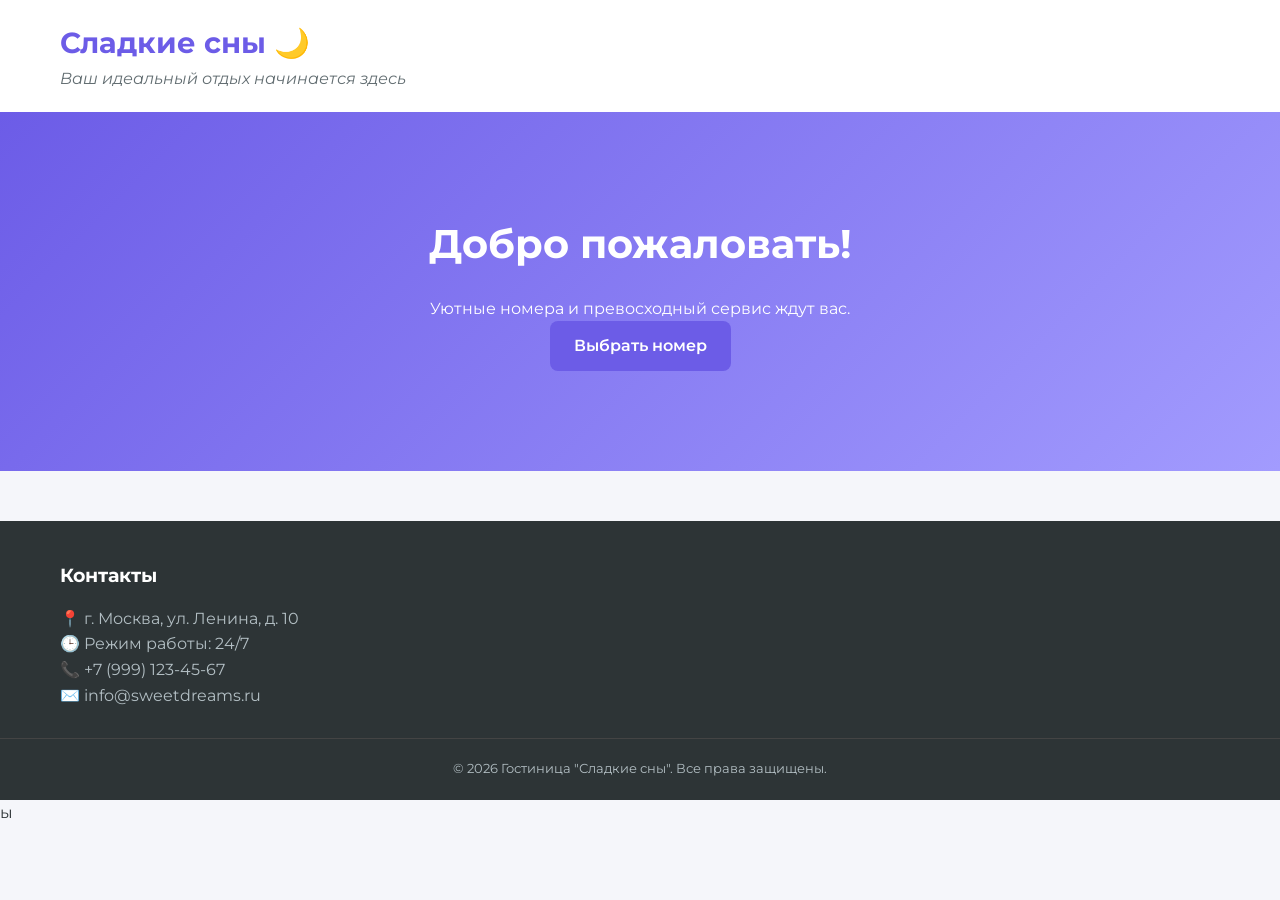
<file: index.html>
<!-- index.html -->
<!DOCTYPE html>
<html lang="ru">
<head>
    <meta charset="UTF-8">
    <meta name="viewport" content="width=device-width, initial-scale=1.0">
    <title>Гостиница "Сладкие сны"</title>
    <link rel="stylesheet" href="style.css">
    <link href="https://fonts.googleapis.com/css2?family=Montserrat:wght@400;600&display=swap" rel="stylesheet">
</head>
<body>
    <header class="main-header">
        <div class="container">
            <h1 class="logo">Сладкие сны 🌙</h1>
            <p class="slogan">Ваш идеальный отдых начинается здесь</p>
        </div>
    </header>

    <main class="hero">
        <div class="container hero-content">
            <h2>Добро пожаловать!</h2>
            <p>Уютные номера и превосходный сервис ждут вас.</p>
            <a href="catalog.html" class="btn btn-primary">Выбрать номер</a>
        </div>
    </main>

    <footer class="main-footer">
        <div class="container footer-grid">
            <div class="contact-block">
                <h3>Контакты</h3>
                <p>📍 г. Москва, ул. Ленина, д. 10</p>
                <p>🕒 Режим работы: 24/7</p>
                <p>📞 +7 (999) 123-45-67</p>
                <p>✉️ info@sweetdreams.ru</p>
            </div>
        </div>
        <div class="copyright">
            © 2026 Гостиница "Сладкие сны". Все права защищены.
        </div>
    </footer>
</body>
</html>ы
</file>
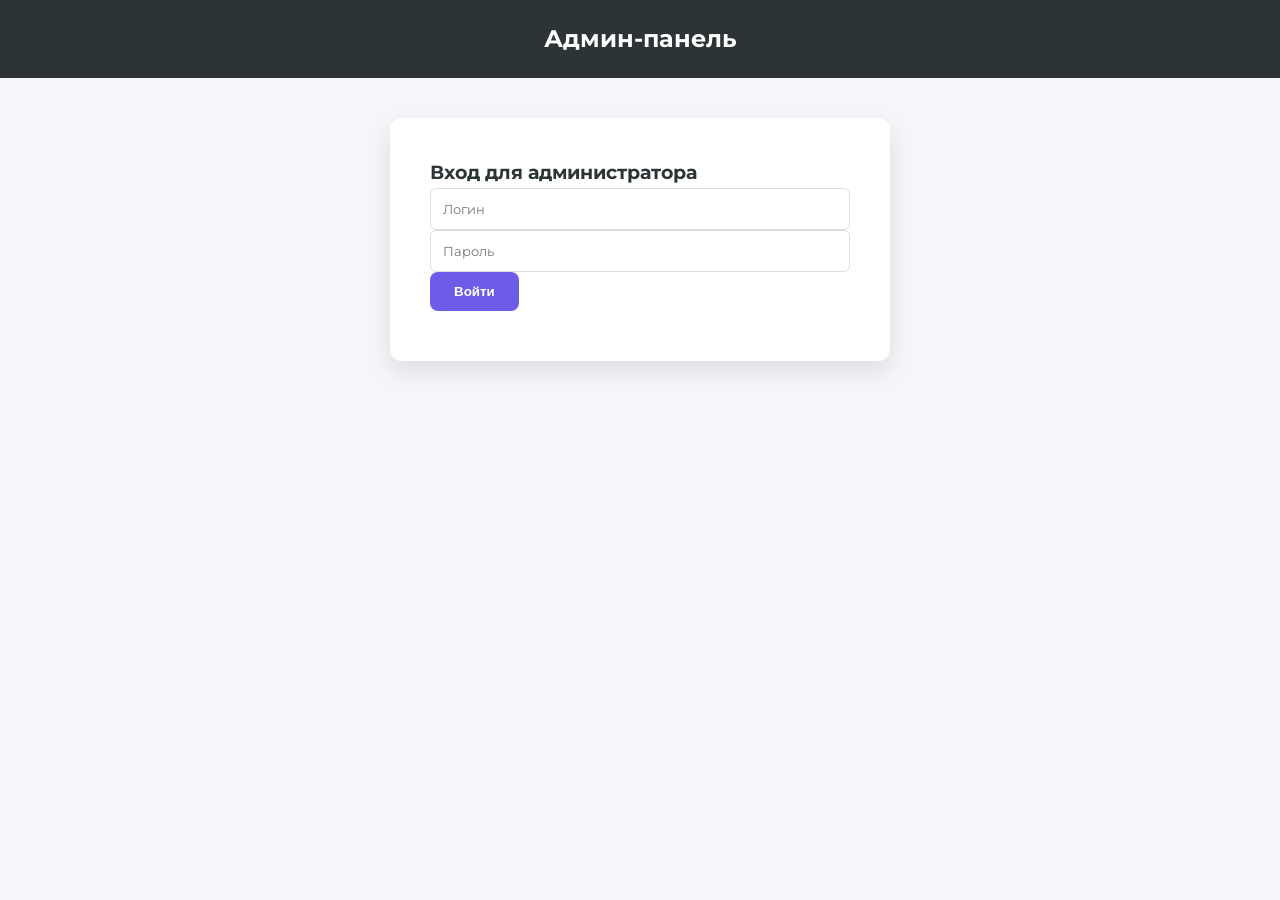
<file: admin.html>
<!-- admin.html -->
<!DOCTYPE html>
<html lang="ru">
<head>
    <meta charset="UTF-8">
    <meta name="viewport" content="width=device-width, initial-scale=1.0">
    <title>Панель администратора</title>
    <link rel="stylesheet" href="style.css">
    <link href="https://fonts.googleapis.com/css2?family=Montserrat:wght@400;600&display=swap" rel="stylesheet">
</head>
<body>
    <header class="admin-header">
        <h2>Админ-панель</h2>
    </header>

    <main class="container page-content">
        <div id="loginSection" class="login-card">
            <h3>Вход для администратора</h3>
            <input type="text" id="adminLogin" placeholder="Логин">
            <input type="password" id="adminPass" placeholder="Пароль">
            <button onclick="login()" class="btn btn-primary">Войти</button>
            <p id="loginError" class="error-text"></p>
        </div>

        <div id="adminPanel" style="display:none;">
            <h3>Заявки на бронирование</h3>
            <div id="bookingsList" class="bookings-list"></div>
        </div>
    </main>
    <script src="script.js"></script>
</body>
</html>
</file>
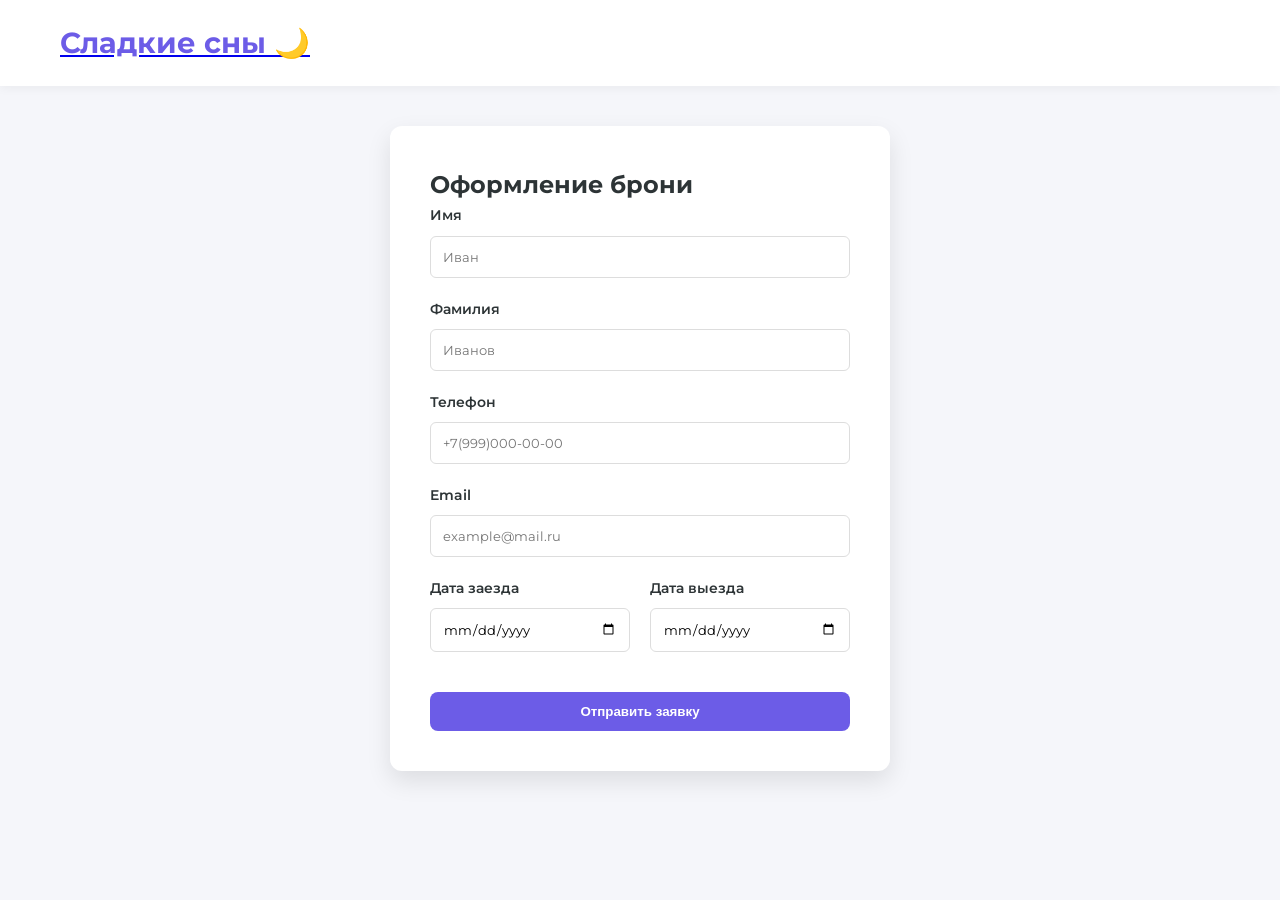
<file: booking.html>
<!-- booking.html -->
<!DOCTYPE html>
<html lang="ru">
<head>
    <meta charset="UTF-8">
    <meta name="viewport" content="width=device-width, initial-scale=1.0">
    <title>Бронирование</title>
    <link rel="stylesheet" href="style.css">
    <link href="https://fonts.googleapis.com/css2?family=Montserrat:wght@400;600&display=swap" rel="stylesheet">
</head>
<body>
    <header class="main-header">
        <div class="container">
            <a href="index.html" class="logo-link"><h1 class="logo">Сладкие сны 🌙</h1></a>
        </div>
    </header>

    <main class="container page-content">
        <div class="booking-card">
            <h2>Оформление брони</h2>
            <form id="bookingForm">
                <div class="form-group">
                    <label>Имя</label>
                    <input type="text" name="name" required pattern="[а-яА-ЯёЁ\s\.\-]+" placeholder="Иван">
                </div>
                <div class="form-group">
                    <label>Фамилия</label>
                    <input type="text" name="surname" required pattern="[а-яА-ЯёЁ\s\.\-]+" placeholder="Иванов">
                </div>
                <div class="form-group">
                    <label>Телефон</label>
                    <input type="tel" name="phone" required pattern="\+7\(\d{3}\)\d{3}-\d{2}-\d{2}" placeholder="+7(999)000-00-00">
                </div>
                <div class="form-group">
                    <label>Email</label>
                    <input type="email" name="email" required placeholder="example@mail.ru">
                </div>
                <div class="form-row">
                    <div class="form-group">
                        <label>Дата заезда</label>
                        <input type="date" name="checkin" required>
                    </div>
                    <div class="form-group">
                        <label>Дата выезда</label>
                        <input type="date" name="checkout" required>
                    </div>
                </div>
                <button type="submit" class="btn btn-primary full-width">Отправить заявку</button>
            </form>
            <div id="messageBox" class="message-box"></div>
        </div>
    </main>
    <script src="script.js"></script>
</body>
</html>
</file>
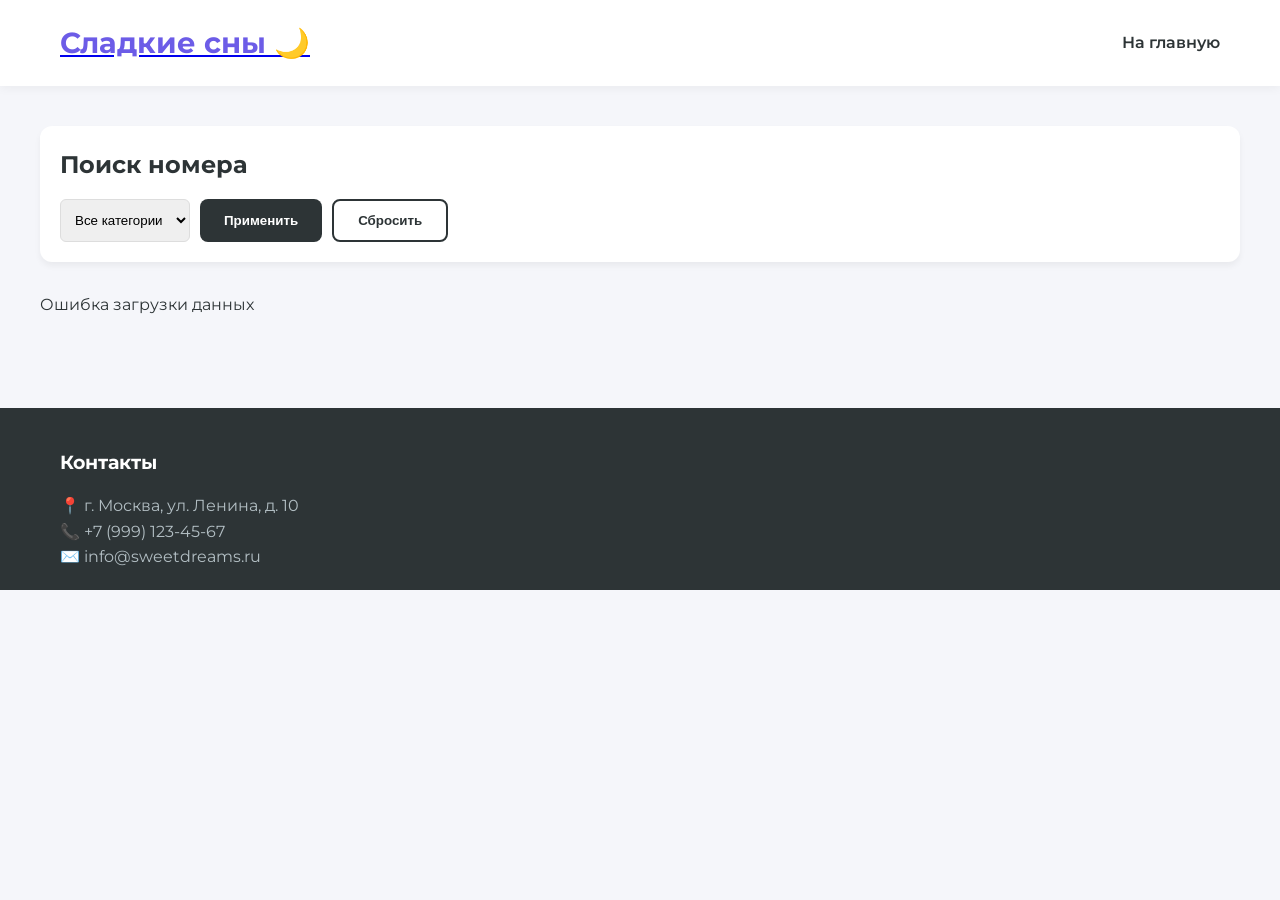
<file: catalog.html>
<!-- catalog.html -->
<!DOCTYPE html>
<html lang="ru">
<head>
    <meta charset="UTF-8">
    <meta name="viewport" content="width=device-width, initial-scale=1.0">
    <title>Каталог номеров</title>
    <link rel="stylesheet" href="style.css">
    <link href="https://fonts.googleapis.com/css2?family=Montserrat:wght@400;600&display=swap" rel="stylesheet">
</head>
<body>
    <header class="main-header">
        <div class="container header-flex">
            <a href="index.html" class="logo-link"><h1 class="logo">Сладкие сны 🌙</h1></a>
            <nav><a href="index.html" class="nav-link">На главную</a></nav>
        </div>
    </header>

    <main class="container page-content">
        <section class="filters-section">
            <h2>Поиск номера</h2>
            <div class="filter-controls">
                <select id="categoryFilter">
                    <option value="">Все категории</option>
                    <option value="standard">Стандарт</option>
                    <option value="comfort">Комфорт</option>
                    <option value="lux">Люкс</option>
                </select>
                <button onclick="applyFilter()" class="btn btn-secondary">Применить</button>
                <button onclick="resetFilter()" class="btn btn-outline">Сбросить</button>
            </div>
        </section>

        <section id="roomsGrid" class="rooms-grid">
            <!-- Номера загружаются через JS -->
            <div class="loading">Загрузка номеров...</div>
        </section>
    </main>

    <footer class="main-footer">
        <div class="container footer-grid">
            <div class="contact-block">
                <h3>Контакты</h3>
                <p>📍 г. Москва, ул. Ленина, д. 10</p>
                <p>📞 +7 (999) 123-45-67</p>
                <p>✉️ info@sweetdreams.ru</p>
            </div>
        </div>
    </footer>
    <script src="script.js"></script>
</body>
</html>
</file>
<file: style.css>
/* style.css */
:root {
    --primary: #6c5ce7;
    --secondary: #a29bfe;
    --dark: #2d3436;
    --light: #f5f6fa;
    --white: #ffffff;
    --success: #00b894;
    --danger: #d63031;
}

* { box-sizing: border-box; margin: 0; padding: 0; }

body {
    font-family: 'Montserrat', sans-serif;
    background-color: var(--light);
    color: var(--dark);
    line-height: 1.6;
}

.container { max-width: 1200px; margin: 0 auto; padding: 0 20px; }

/* Header */
.main-header { background: var(--white); box-shadow: 0 2px 10px rgba(0,0,0,0.05); padding: 20px 0; }
.logo { color: var(--primary); font-size: 1.8rem; }
.slogan { color: #636e72; font-style: italic; }
.header-flex { display: flex; justify-content: space-between; align-items: center; }
.nav-link { text-decoration: none; color: var(--dark); font-weight: 600; }

/* Hero */
.hero { background: linear-gradient(135deg, var(--primary), var(--secondary)); color: var(--white); padding: 100px 0; text-align: center; }
.hero h2 { font-size: 2.5rem; margin-bottom: 20px; }

/* Buttons */
.btn { padding: 12px 24px; border: none; border-radius: 8px; cursor: pointer; font-weight: 600; transition: 0.3s; text-decoration: none; display: inline-block; }
.btn-primary { background: var(--primary); color: var(--white); }
.btn-primary:hover { background: #5649c0; }
.btn-secondary { background: var(--dark); color: var(--white); }
.btn-outline { background: transparent; border: 2px solid var(--dark); color: var(--dark); }
.full-width { width: 100%; margin-top: 20px; }

/* Catalog */
.page-content { padding: 40px 0; }
.filters-section { background: var(--white); padding: 20px; border-radius: 12px; margin-bottom: 30px; box-shadow: 0 4px 6px rgba(0,0,0,0.05); }
.filter-controls { display: flex; gap: 10px; margin-top: 15px; }
select { padding: 10px; border-radius: 6px; border: 1px solid #ddd; }

.rooms-grid { display: grid; grid-template-columns: repeat(auto-fill, minmax(300px, 1fr)); gap: 30px; }
.room-card { background: var(--white); border-radius: 12px; overflow: hidden; box-shadow: 0 4px 15px rgba(0,0,0,0.05); transition: transform 0.3s; }
.room-card:hover { transform: translateY(-5px); }
.room-img { height: 200px; background: #ddd; display: flex; align-items: center; justify-content: center; color: #888; }
.room-info { padding: 20px; }
.room-price { color: var(--primary); font-size: 1.2rem; font-weight: bold; margin: 10px 0; }

/* Forms */
.booking-card, .login-card { max-width: 500px; margin: 0 auto; background: var(--white); padding: 40px; border-radius: 12px; box-shadow: 0 10px 25px rgba(0,0,0,0.1); }
.form-group { margin-bottom: 20px; }
.form-row { display: flex; gap: 20px; }
.form-row .form-group { flex: 1; }
label { display: block; margin-bottom: 8px; font-weight: 600; font-size: 0.9rem; }
input { width: 100%; padding: 12px; border: 1px solid #ddd; border-radius: 6px; font-family: inherit; }
input:focus { outline: none; border-color: var(--primary); }

/* Admin */
.admin-header { background: var(--dark); color: var(--white); padding: 20px; text-align: center; }
.bookings-list { margin-top: 20px; }
.booking-item { background: var(--white); padding: 15px; margin-bottom: 10px; border-radius: 8px; display: flex; justify-content: space-between; align-items: center; }
.status-pending { color: orange; }
.status-approved { color: var(--success); }

/* Footer */
.main-footer { background: var(--dark); color: #b2bec3; padding: 40px 0 20px; margin-top: 50px; }
.footer-grid { display: grid; gap: 20px; }
.contact-block h3 { color: var(--white); margin-bottom: 15px; }
.copyright { text-align: center; margin-top: 30px; border-top: 1px solid #444; padding-top: 20px; font-size: 0.8rem; }

.error-text { color: var(--danger); margin-top: 10px; font-size: 0.9rem; }
.message-box { margin-top: 20px; padding: 15px; border-radius: 6px; text-align: center; display: none; }
.success { background: #dff9fb; color: var(--success); border: 1px solid var(--success); }
</file>
